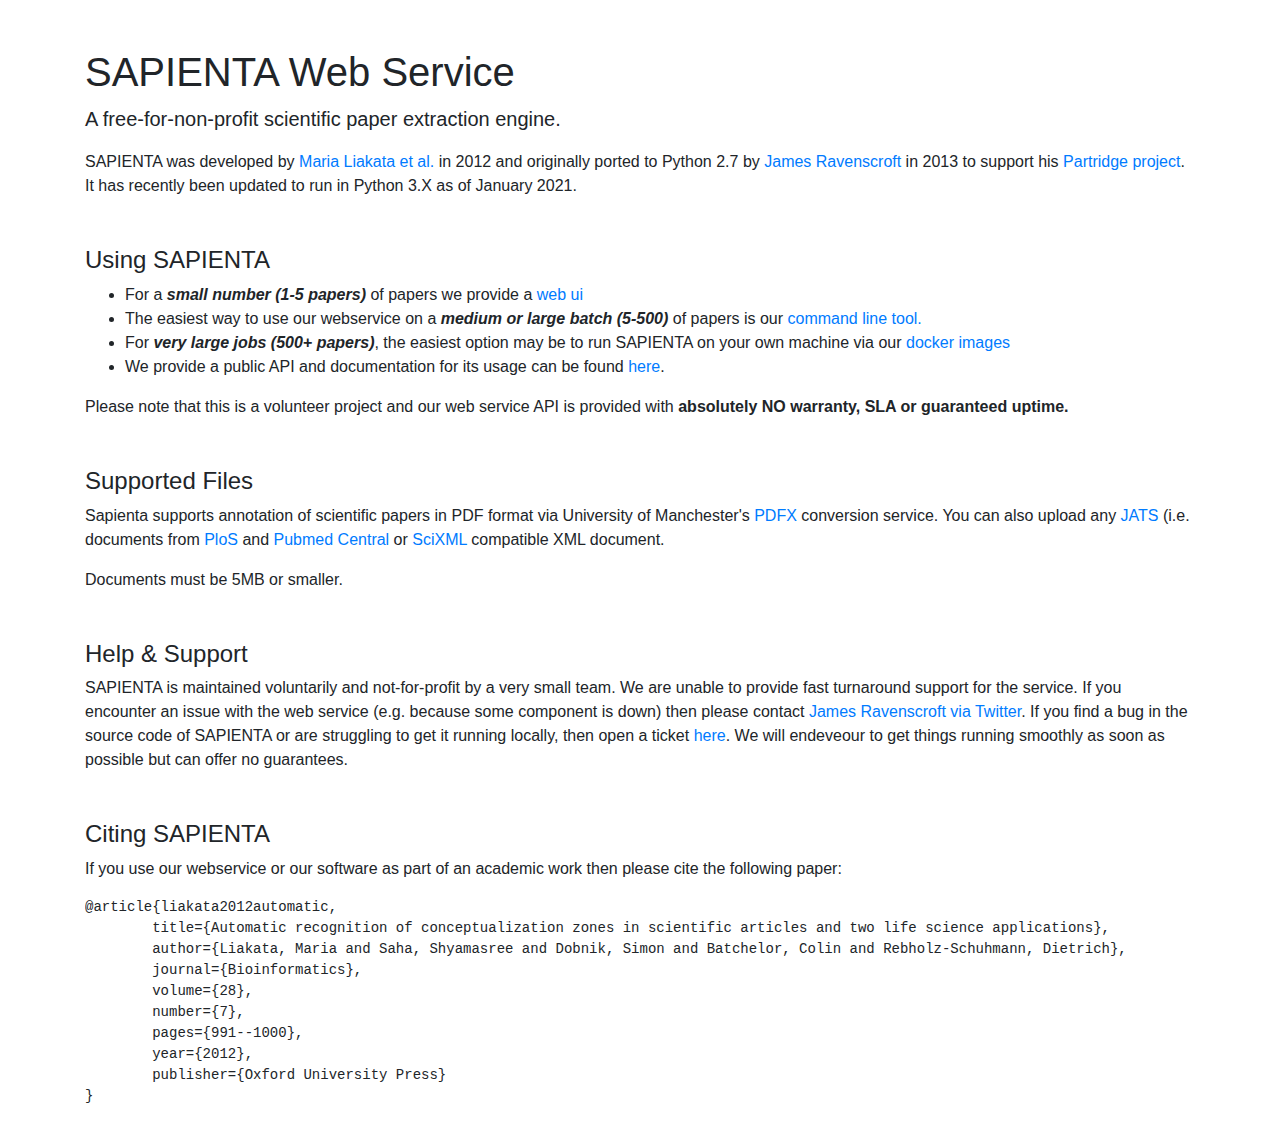
<file: static/readme.html>
<html>
    <head>
        <link rel="stylesheet" type="text/css" href="https://stackpath.bootstrapcdn.com/bootstrap/4.5.2/css/bootstrap.min.css">
        <link rel="stylesheet" type="text/css" href="/static/style.css">
        <title>SAPIENTA Web Service</title>
    </head>
    <body>


        <main class="flex-shrink-0">
            <div class="container">
              <h1 class="mt-5">SAPIENTA Web Service</h1>
              <p class="lead">A free-for-non-profit scientific paper extraction engine.</p>

              <p>
                  SAPIENTA was developed by <a href="http://www.sapientaproject.com/software">Maria Liakata et al.</a> in 2012 and 
                  originally ported to Python 2.7 by <a href="https://jamesravey.me">James Ravenscroft</a> in 2013 to support his <a href="https://papro.org.uk">Partridge project</a>. 
                  It has recently been updated to run in Python 3.X as of January 2021. 
              </p>

              <h4 class="mt-5">Using SAPIENTA</h4>
              <ul>
                  <li>For a <b><i>small number (1-5 papers)</i></b> of papers we provide a <a href="/ui">web ui</a></li>
                  <li>The easiest way to use our webservice on a <b><i>medium or large batch (5-500)</i></b> of papers is our <a href="https://github.com/ravenscroftj/sapientacli">command line tool.</a></li>
                  <li>For <b><i>very large jobs (500+ papers)</i></b>, the easiest option may be to run SAPIENTA on your own machine via our <a href="https://hub.docker.com/r/ravenscroftj/sapienta">docker images</a></li>
                  <li>We provide a public API and documentation for its usage can be found <a href="/docs/">here</a>.
            </ul>
            <p>Please note that this is a volunteer project and our web service API is provided with <b>absolutely NO warranty, SLA or guaranteed uptime.</b></li></p>

            <h4 class="mt-5">Supported Files</h4>
            <p>
                Sapienta supports annotation of scientific papers in PDF format via University of Manchester's <a href="http://pdfx.cs.man.ac.uk/">PDFX</a> conversion service. 
                You can also upload any <a href="http://jats.nlm.nih.gov/publishing/1.1d3/JATS-journalpublishing1.dtd">JATS</a> (i.e. documents from <a href="https://plos.org/">PloS</a> 
                and <a href="https://www.ncbi.nlm.nih.gov/pmc/">Pubmed Central</a> or <a href="https://sourceforge.net/projects/scixml/">SciXML</a>
                compatible XML document.
            </p>
            <p>Documents must be 5MB or smaller.</p>


              <h4 class="mt-5">Help &amp; Support</h4>
              <p>SAPIENTA is maintained voluntarily and not-for-profit by a very small team. We are unable to provide fast turnaround support for the service. 
                  If you encounter an issue with the web service (e.g. because some component is down) then please contact <a href="https://twitter.com/jamesravey">James Ravenscroft via Twitter</a>.
                  If you find a bug in the source code of SAPIENTA or are struggling to get it running locally, then open a ticket <a href="https://bitbucket.org/partridge/sapienta/issues?status=new&status=open">here</a>.
                  We will endeveour to get things running smoothly as soon as possible but can offer no guarantees.
              </p>



              <h4 class="mt-5">Citing SAPIENTA</h4>
              <p>If you use our webservice or our software as part of an academic work then please cite the following paper:</p>
<pre>
@article{liakata2012automatic,
        title={Automatic recognition of conceptualization zones in scientific articles and two life science applications},
        author={Liakata, Maria and Saha, Shyamasree and Dobnik, Simon and Batchelor, Colin and Rebholz-Schuhmann, Dietrich},
        journal={Bioinformatics},
        volume={28},
        number={7},
        pages={991--1000},
        year={2012},
        publisher={Oxford University Press}
}                  
</pre>

            </div>
          </main>


        <script type="text/javascript" src="https://stackpath.bootstrapcdn.com/bootstrap/4.5.2/js/bootstrap.bundle.min.js"></script>
    </body>
</html>
</file>
<file: static/style.css>
h4{
    margin-top: 20 px;
}
</file>
